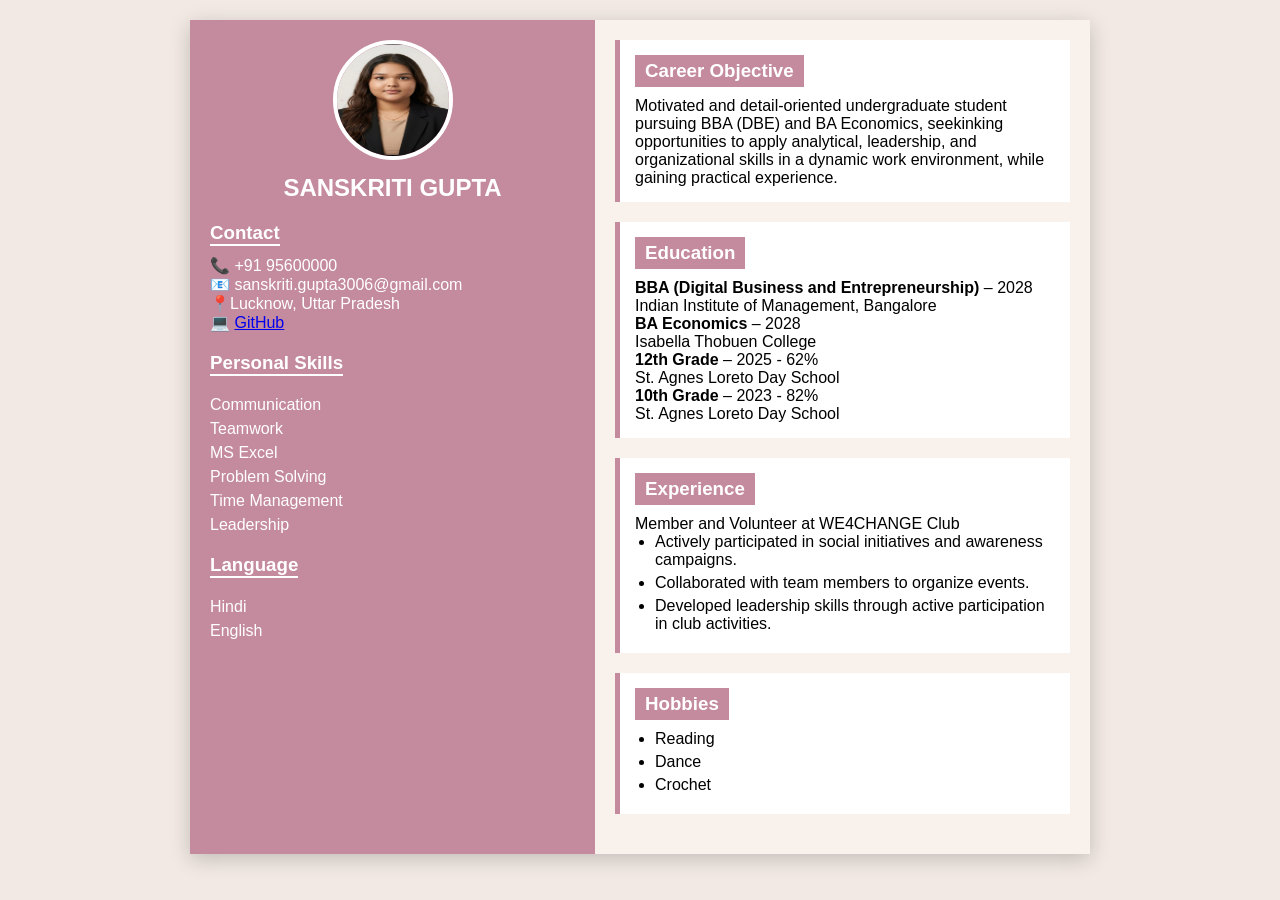
<file: index.html>
<!DOCTYPE html>
<html lang="en">
<head>
    <meta charset="UTF-8">
    <title>Resume</title>
    <link rel="stylesheet" href="resumestyle.css">
</head>
<body>

<div class="container">
    
    <!-- LEFT SIDE -->
    <div class="left">
        <div class="profile">
            <img src="Images/khush.jpeg" alt="Sanskriti Gupta" width="120" height="150">
            <h2>SANSKRITI GUPTA</h2>
            
        </div>

        <div class="section">
            <h3>Contact</h3>
            <p>📞 +91 95600000</p>
            <p>📧 sanskriti.gupta3006@gmail.com</p>
            <p>📍Lucknow, Uttar Pradesh</p>
            <p>💻 <a href = "https://sanskritigupta3006.github.io/Resume-Sanskriti-Gupta/" target="_blank">GitHub</a></p>
        </div>

        <div class="section">
            <h3>Personal Skills</h3>
            <ul>
                <li>Communication</li>
                <li>Teamwork</li>
                <li>MS Excel</li>
                <li>Problem Solving</li>
                <li>Time Management</li>
                <li>Leadership</li>
            </ul>
        </div>

        <div class="section">
            <h3>Language</h3>
            <ul>
                <li>Hindi</li>
                <li>English</li>
                
            </ul>
        </div>
    </div>

    <!-- RIGHT SIDE -->
    <div class="right">

        <div class="box">
            <h3>Career Objective</h3>
            <p>
                Motivated and detail-oriented undergraduate
                student pursuing BBA (DBE) and BA Economics,
                seekinking opportunities to apply analytical,
                leadership, and organizational skills in a dynamic
                work environment, while gaining practical experience.
            </p>
        </div>

        <div class="box">
            <h3>Education</h3>
            <p><strong>BBA (Digital Business and Entrepreneurship)</strong> – 2028</p>
            <p>Indian Institute of Management, Bangalore</p>
            <p><strong>BA Economics</strong> – 2028</p>
            <p>Isabella Thobuen College</p>

            <p><strong>12th Grade</strong> – 2025 - 62%</p>
            <p>St. Agnes Loreto Day School</p>

            <p><strong>10th Grade</strong> – 2023 - 82%</p>
            <p>St. Agnes Loreto Day School</p>
        </div>

        <div class="box">
            <h3>Experience</h3>
            <p>Member and Volunteer at WE4CHANGE Club</p>
            <ul>
                <li>Actively participated in social initiatives
                    and awareness campaigns.</li>
                <li>Collaborated with team members to
                    organize events.</li>
                <li>Developed leadership skills through 
                    active participation in club activities.</li>
                
            </ul>
        </div>

        <div class="box">
            <h3>Hobbies</h3>
            <ul>
                <li>Reading</li>
                <li>Dance</li>
                <li>Crochet</li>
                
            </ul>
        </div>

    </div>
</div>

</body>
</html>
</file>
<file: resumestyle.css>
* {
    margin: 0;
    padding: 0;
    box-sizing: border-box;
    font-family: Arial, sans-serif;
}

body {
    background: #f2e9e4;
    display: flex;
    justify-content: center;
    padding: 20px;
}

.container {
    width: 900px;
    display: flex;
    background: white;
    box-shadow: 0 5px 20px rgba(0,0,0,0.2);
}

/* LEFT SIDE */
.left {
    width: 45%;
    background: #c48a9d;
    color: white;
    padding: 20px;
}

.profile {
    text-align: center;
    margin-bottom: 20px;
}

.profile img {
    width: 120px;
    height: 120px;
    border-radius: 50%;
    border: 4px solid white;
}

.profile h2 {
    margin-top: 10px;
}

.section {
    margin-top: 20px;
}

.section h3 {
    margin-bottom: 10px;
    border-bottom: 2px solid white;
    display: inline-block;
}

.section ul {
    list-style: none;
    margin-top: 10px;
}

.section ul li {
    margin-bottom: 6px;
}

/* RIGHT SIDE */
.right {
    width: 55%;
    padding: 20px;
    background: #f8f1ec;
}

.box {
    margin-bottom: 20px;
    background: #fff;
    padding: 15px;
    border-left: 5px solid #c48a9d;
}

.box h3 {
    background: #c48a9d;
    color: white;
    padding: 5px 10px;
    display: inline-block;
    margin-bottom: 10px;
}

.box ul {
    margin-left: 20px;
}

.box ul li {
    margin-bottom: 5px;
}
@page {
    size: A4;
    margin: 0;
}
</file>
